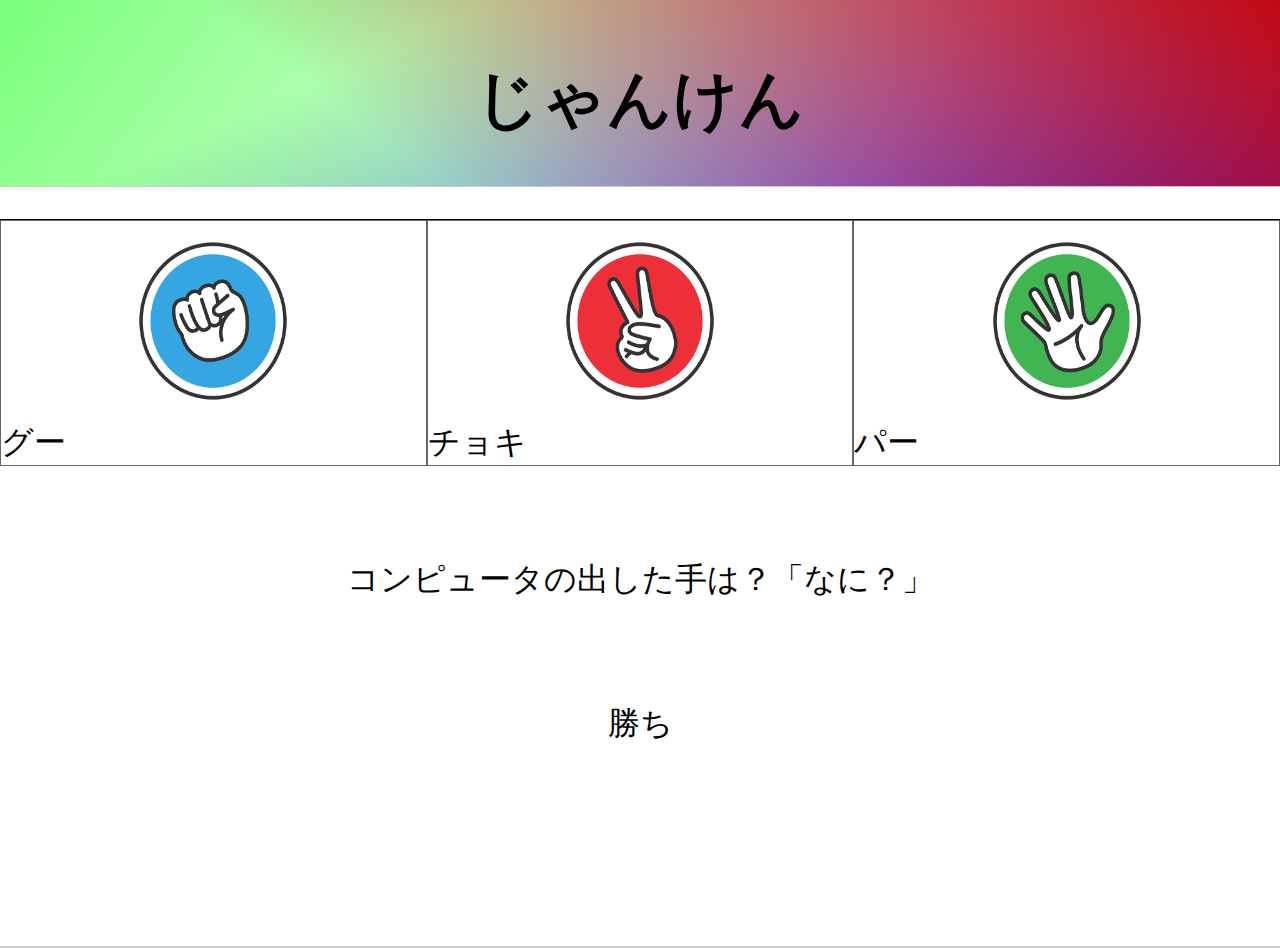
<file: index.html>
<!DOCTYPE html>
<html>

<head>
    <meta charset="utf-8">
    <meta name="viewport" content="width=device-width">
    <script src="js/jquery-2.1.3.min.js"></script>
    <link rel="stylesheet" href="css/sample.css">
    <title>じゃんけん</title>
</head>

<body>

    <header class="stacked-linear">
        <h1>じゃんけん</h1>
    </header>

    <main>
        <ul class="test">
            <li id="gu_btn" ><img width="250" height="200" src="guu.png" style="display: block; margin-left: auto; margin-right: auto;" alt="グーの画像です" >グー</li>
            <li id="cho_btn"><img width="250" height="200" src="choki.png" style="display: block; margin-left: auto; margin-right: auto;" alt="グーの画像です">チョキ</li>
            <li id="par_btn"><img width="250" height="200" src="paa.png" style="display: block; margin-left: auto; margin-right: auto;" alt="グーの画像です">パー</li>
        </ul>
        <div class="computer">コンピュータの出した手は？「<span id="pc_hands">なに？</span>」</div>
        <div id="judgment">勝ち</div>
    </main>

    <footer></footer>
    <script>
        $("#gu_btn").on("click",function(){
            
            const r = Math.ceil(Math.random()*3);

            let view = "";
            if(r==1){
                view = 'グー';
            }
            if(r==2){
                view = 'チョキ';
            }
            if(r==3){
                view = 'パー';
            }

            $("#pc_hands").html(view);

            if(r==1){
                view = 'あいこ';
            }
            $("#judgment").html(view);

            if(r==2){
                view = '勝ち';
            }
            $("#judgment").html(view);

            if(r==3){
                view = '負け';
            }
            $("#judgment").html(view);
        });

        $("#par_btn").on("click",function(){
            
            const r = Math.ceil(Math.random()*3);

            let view = "";
            if(r==1){
                view = 'グー';
            }
            if(r==2){
                view = 'チョキ';
            }
            if(r==3){
                view = 'パー';
            }

            $("#pc_hands").html(view);
            if(r==1){
                view = '勝ち';
            }
            $("#judgment").html(view);

            if(r==2){
                view = '負け';
            }
            $("#judgment").html(view);

            if(r==3){
                view = 'あいこ';
            }
            $("#judgment").html(view);
            
        });

        $("#cho_btn").on("click",function(){
            
            const r = Math.ceil(Math.random()*3);

            let view = "";
            if(r==1){
                view = 'グー';
            }
            if(r==2){
                view = 'チョキ';
            }
            if(r==3){
                view = 'パー';
            }

            $("#pc_hands").html(view);
            if(r==1){
                view = '負け';
            }
            $("#judgment").html(view);

            if(r==2){
                view = 'あいこ';
            }
            $("#judgment").html(view);

            if(r==3){
                view = '勝ち';
            }
            $("#judgment").html(view);
        });





       

    </script>
</body>

</html>
</file>
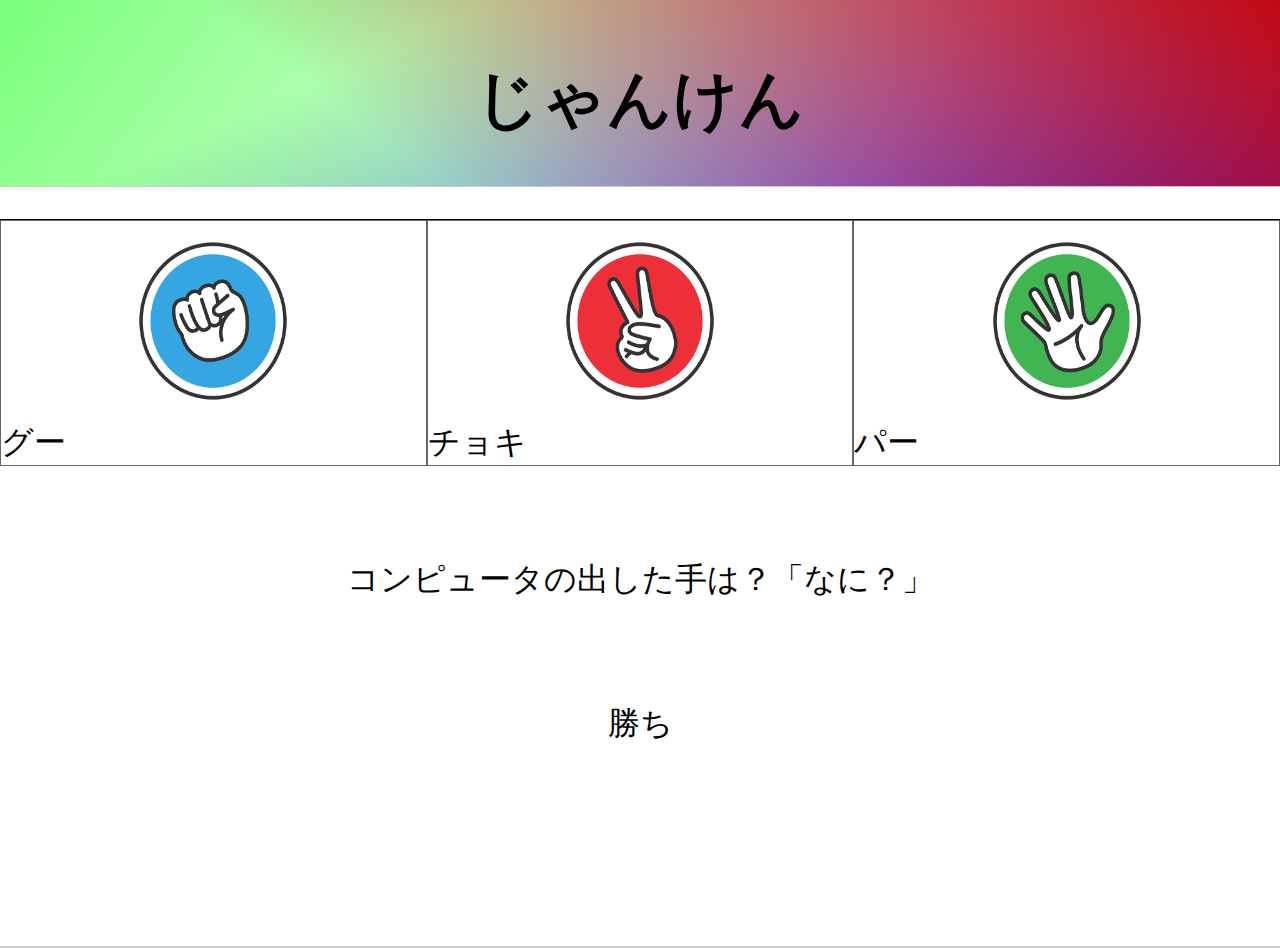
<file: janken_tpl.html>
<!DOCTYPE html>
<html>

<head>
    <meta charset="utf-8">
    <meta name="viewport" content="width=device-width">
    <script src="js/jquery-2.1.3.min.js"></script>
    <link rel="stylesheet" href="css/sample.css">
    <title>じゃんけん</title>
</head>

<body>

    <header class="stacked-linear">
        <h1>じゃんけん</h1>
    </header>

    <main>
        <ul class="test">
            <li id="gu_btn" ><img width="250" height="200" src="guu.png" style="display: block; margin-left: auto; margin-right: auto;" alt="グーの画像です" >グー</li>
            <li id="cho_btn"><img width="250" height="200" src="choki.png" style="display: block; margin-left: auto; margin-right: auto;" alt="グーの画像です">チョキ</li>
            <li id="par_btn"><img width="250" height="200" src="paa.png" style="display: block; margin-left: auto; margin-right: auto;" alt="グーの画像です">パー</li>
        </ul>
        <div class="computer">コンピュータの出した手は？「<span id="pc_hands">なに？</span>」</div>
        <div id="judgment">勝ち</div>
    </main>

    <footer></footer>
    <script>
        $("#gu_btn").on("click",function(){
            
            const r = Math.ceil(Math.random()*3);

            let view = "";
            if(r==1){
                view = 'グー';
            }
            if(r==2){
                view = 'チョキ';
            }
            if(r==3){
                view = 'パー';
            }

            $("#pc_hands").html(view);

            if(r==1){
                view = 'あいこ';
            }
            $("#judgment").html(view);

            if(r==2){
                view = '勝ち';
            }
            $("#judgment").html(view);

            if(r==3){
                view = '負け';
            }
            $("#judgment").html(view);
        });

        $("#par_btn").on("click",function(){
            
            const r = Math.ceil(Math.random()*3);

            let view = "";
            if(r==1){
                view = 'グー';
            }
            if(r==2){
                view = 'チョキ';
            }
            if(r==3){
                view = 'パー';
            }

            $("#pc_hands").html(view);
            if(r==1){
                view = '勝ち';
            }
            $("#judgment").html(view);

            if(r==2){
                view = '負け';
            }
            $("#judgment").html(view);

            if(r==3){
                view = 'あいこ';
            }
            $("#judgment").html(view);
            
        });

        $("#cho_btn").on("click",function(){
            
            const r = Math.ceil(Math.random()*3);

            let view = "";
            if(r==1){
                view = 'グー';
            }
            if(r==2){
                view = 'チョキ';
            }
            if(r==3){
                view = 'パー';
            }

            $("#pc_hands").html(view);
            if(r==1){
                view = '負け';
            }
            $("#judgment").html(view);

            if(r==2){
                view = 'あいこ';
            }
            $("#judgment").html(view);

            if(r==3){
                view = '勝ち';
            }
            $("#judgment").html(view);
        });





       

    </script>
</body>

</html>
</file>
<file: css/sample.css>
body{
    margin:0;
    padding:0;
    text-align:left;
    font-size: 32px;
}
header{
    background-color: #fff;
    border-bottom: 1px solid #ccc;
    text-align: center;
}
main{
    border-bottom:1px solid #ccc;
}
footer{
    background-color: #fff;
    border-bottom:1px solid #ccc;
    text-align: center;
}
p{
    font-size:200%;
    text-align: center;
    border-bottom:1px solid #fff;
    height:200px;
}
ul{
    padding: 0;
    border-top: 1px solid #000000;
    display:table;  /* 定義 */
    table-layout: fixed;
    width:100%;
}
li{
    list-style-type:none;
    border: 1px solid #666;
    background-color: #FFF;
    display:table-cell;  /* 定義 */
    cursor: pointer;
}
li:hover{
    background: #0066CC;
    color:#fff;
}

.computer{
    padding-top: 60px;
    padding-bottom: 100px;
    text-align: center;
}
#judgment{
    padding-bottom: 200px;
    text-align: center;

}
.stacked-linear {
    background: linear-gradient(
        217deg,
        rgba(200, 0, 0, 0.927),
        rgba(255, 0, 0, 0) 70.71%
        ),
      linear-gradient(127deg, rgba(0, 255, 0, 0.521), rgba(0, 255, 0, 0) 70.71%),
      linear-gradient(336deg, rgba(0, 0, 255, 0.801), rgba(0, 0, 255, 0) 70.71%);
      text-align: center;
      padding-top: 1%;
  }
</file>
